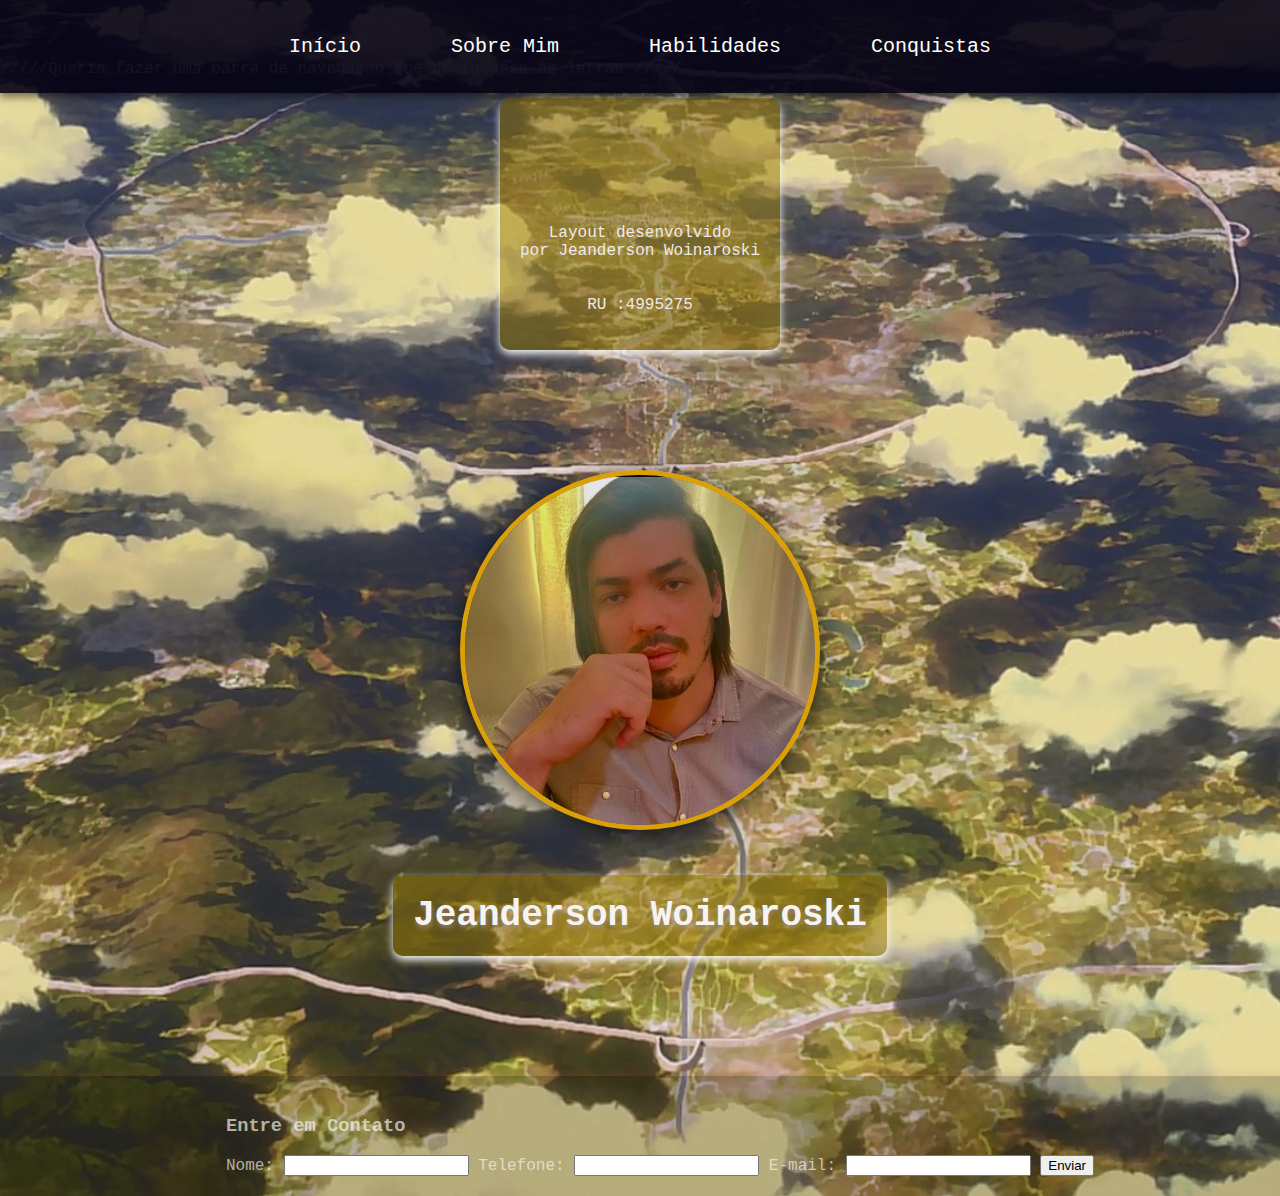
<file: Index.html>
<!DOCTYPE html>
<html lang="pt-br">
<head>
    <meta charset="UTF-8">
    <meta name="viewport" content="width=device-width, initial-scale=1.0">
    <meta name="description" content="Currículo virtual de Jeanderson Woinaroski, amante de tecnologia em busca de novas oportunidades no mercado.">
    <title>Currículo Virtual</title>
    <link rel="stylesheet" href="style.css">
</head>
<body>
   /////Queria fazer uma barra de navegaçao que destacasse as letras /////
    <div class="navbar">
        <a href="index.html">Início</a>
        <a href="sobre.html">Sobre Mim</a>
        <a href="habilidades.html">Habilidades</a>
        <a href="Conquistas.html">Conquistas</a>

    </div>
    <div class="highlight-box">
        <br><br><br><br><br>
        <p>Layout desenvolvido<br> por Jeanderson Woinaroski<br><br><br>RU :4995275</p>
    </div>
     <div class="main-content">
        <section class="header" id="inicio">
            <img src="Sobre eu.jpg" alt="Foto de Jeanderson Woinaroski">
            <h1 class="highlight-box">Jeanderson Woinaroski  </h1>
        
        </section>
    </div>
    <div class="contact-box">
        <form action="#" method="POST">
            <h3>Entre em Contato</h3>
            <label for="name">Nome:</label>
            <input type="text" id="name" name="name" required>
            <label for="phone">Telefone:</label>
            <input type="tel" id="phone" name="phone" required>
            <label for="email">E-mail:</label>
            <input type="email" id="email" name="email" required>
            <button type="submit">Enviar</button>
        </form>
    </div>
    
</body>
</html>
</file>
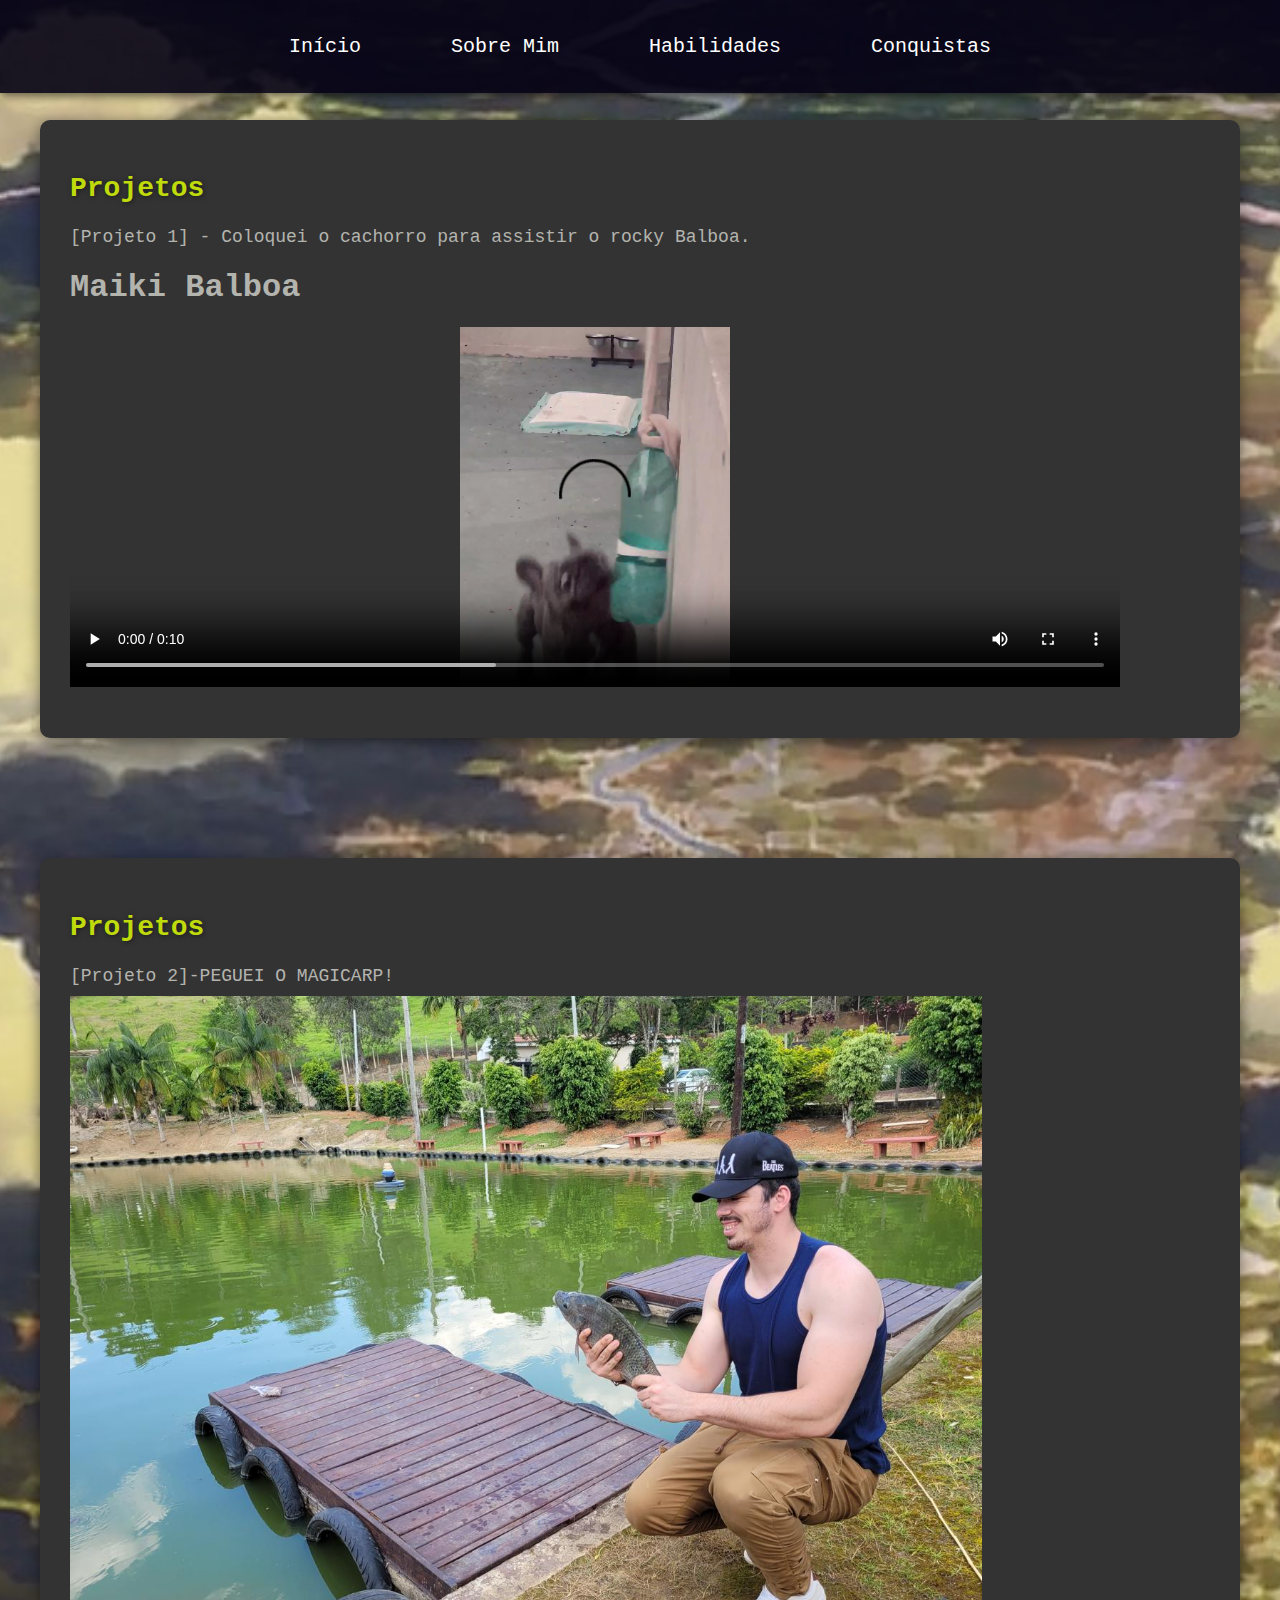
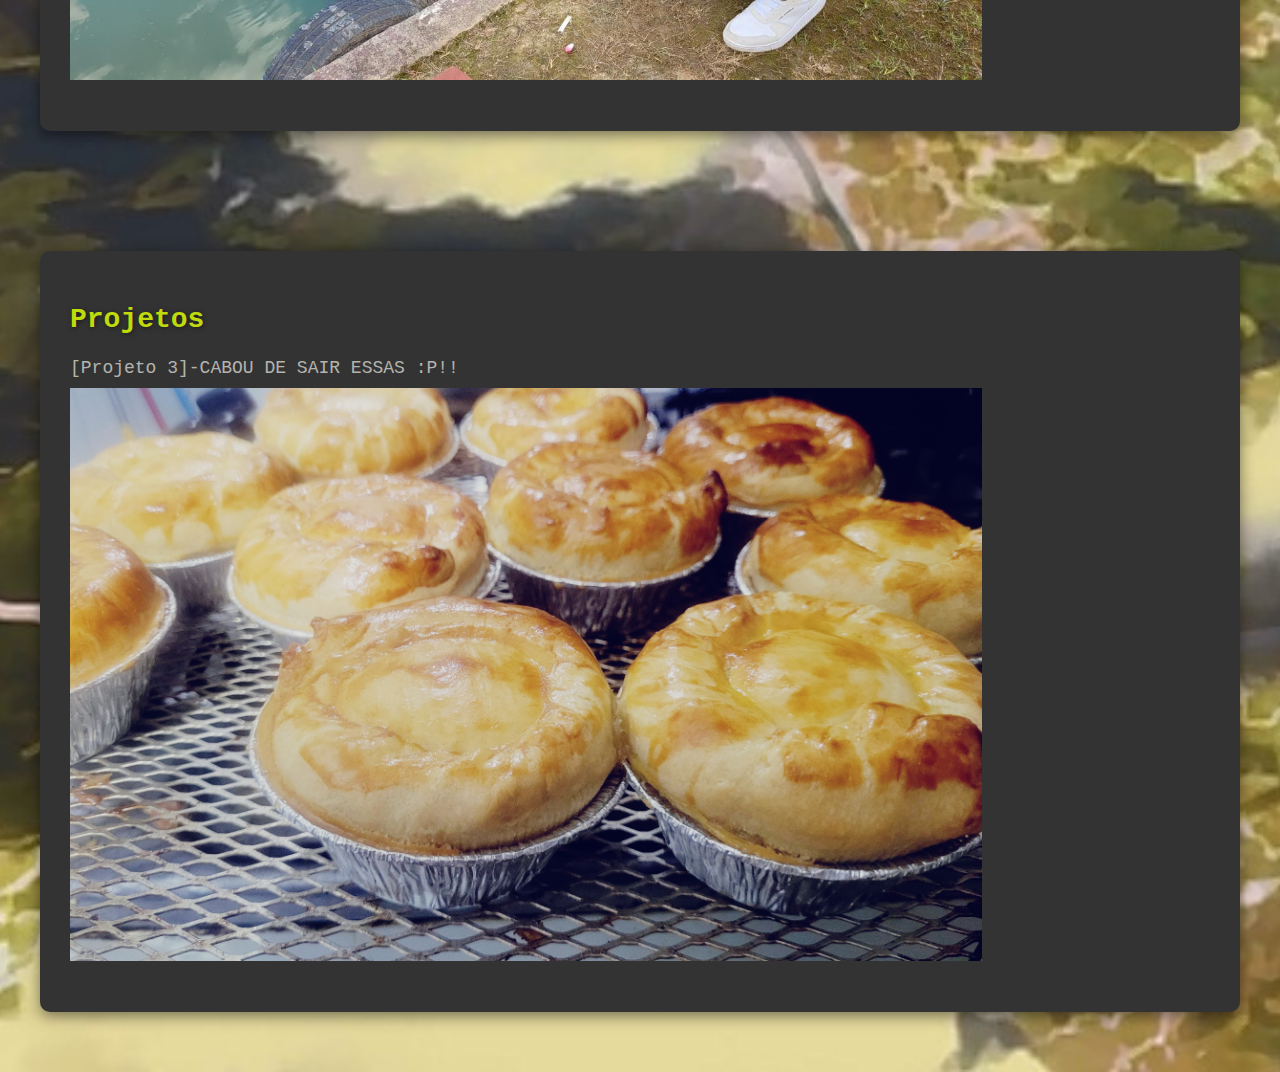
<file: Conquistas.html>
<!DOCTYPE html>
<html lang="pt-br">
<head>
    <meta charset="UTF-8">
    <meta name="viewport" content="width=device-width, initial-scale=1.0">
    <title>Conquistas- Currículo Virtual</title>
    <link rel="stylesheet" href="style.css">
</head>
<body>
    <!-- Barra de navegação flutuante -->
    <div class="navbar">
        <a href="index.html">Início</a>
        <a href="sobre.html">Sobre Mim</a>
        <a href="habilidades.html">Habilidades</a>
        <a href="Conquistas.html">Conquistas</a>
        
    </div>

    <!-- Seção projetos -->
    <div class="main-content">
        <section class="section" id="projetos">
            <h2>Projetos</h2>
            <ul>
                <li>[Projeto 1] - Coloquei o cachorro para assistir o rocky Balboa.</li>
                <h1>Maiki Balboa</h1>
                <video width="1050" height="360" controls>
                    <source src="Mikevideo.mp4" type="video/mp4">
                    Seu navegador não suporta vídeos HTML5.
                </video>
                
            </ul>
        </section>
    </div>
    <div>
        <div class="main-content">
            <section class="section" id="projetos">
                <h2>Projetos</h2>
                <ul>
                    <li>[Projeto 2]-PEGUEI O MAGICARP!</li>
                    <div class="image2">
                    <img src="pescador.jpeg" alt="VEM MAGICARP">
            </section>
        </div>
    </div>
    <div class="main-content">
        <section class="section" id="projetos">
            <h2>Projetos</h2>
            <ul>
                <li>[Projeto 3]-CABOU DE SAIR ESSAS :P!!</li>
                <div class="image2">
                <img src="Empadas.jpeg" alt="VEM Empadas">
        </section>
    </div>
</body>
</html>
</file>
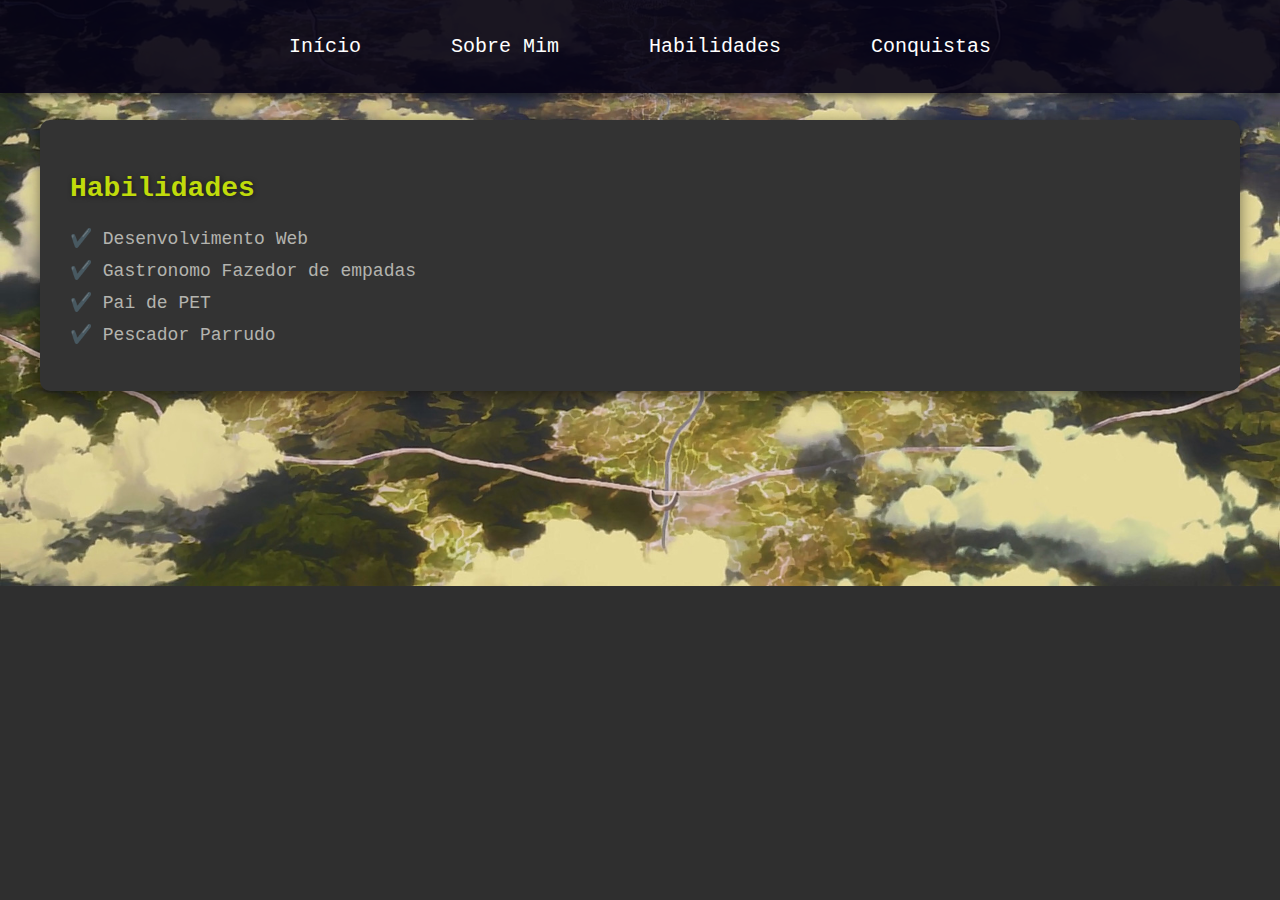
<file: habilidades.html>
<!DOCTYPE html>
<html lang="pt-br">
<head>
    <meta charset="UTF-8">
    <meta name="viewport" content="width=device-width, initial-scale=1.0">
    <title>Habilidades - Currículo Virtual</title>
    <link rel="stylesheet" href="style.css">
</head>
<body>
    <div class="navbar">
        <a href="index.html">Início</a>
        <a href="sobre.html">Sobre Mim</a>
        <a href="habilidades.html">Habilidades</a>
        <a href="Conquistas.html">Conquistas</a>

    </div>

    <!-- Seção habilidades -->
    <div class="main-content">
        <section class="section" id="habilidades">
            <h2>Habilidades</h2>
            <ul>
                <li>✔️ Desenvolvimento Web</li>
                <li>✔️ Gastronomo Fazedor de empadas</li>
                <li>✔️ Pai de PET</li>
                <li>✔️ Pescador Parrudo</li>
            </ul>
        </section>
    </div>
</body>
</html>
</file>
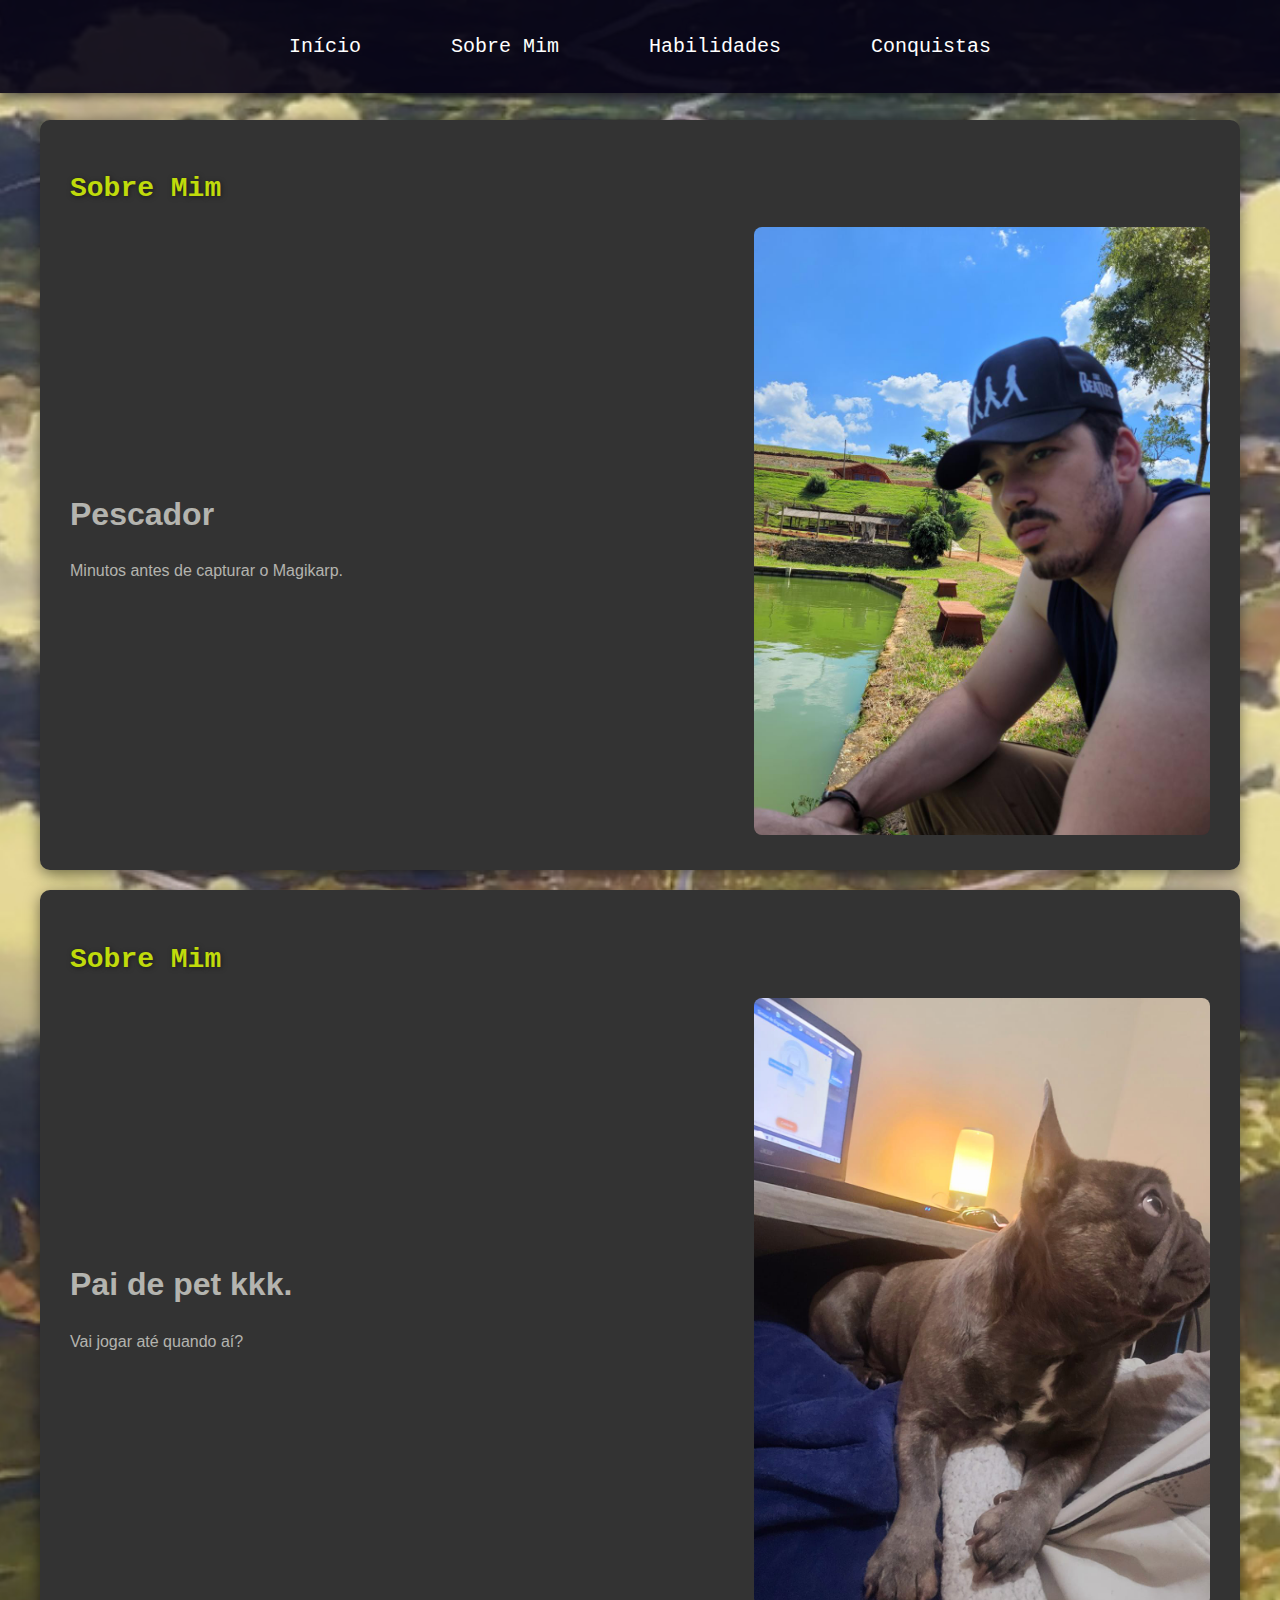
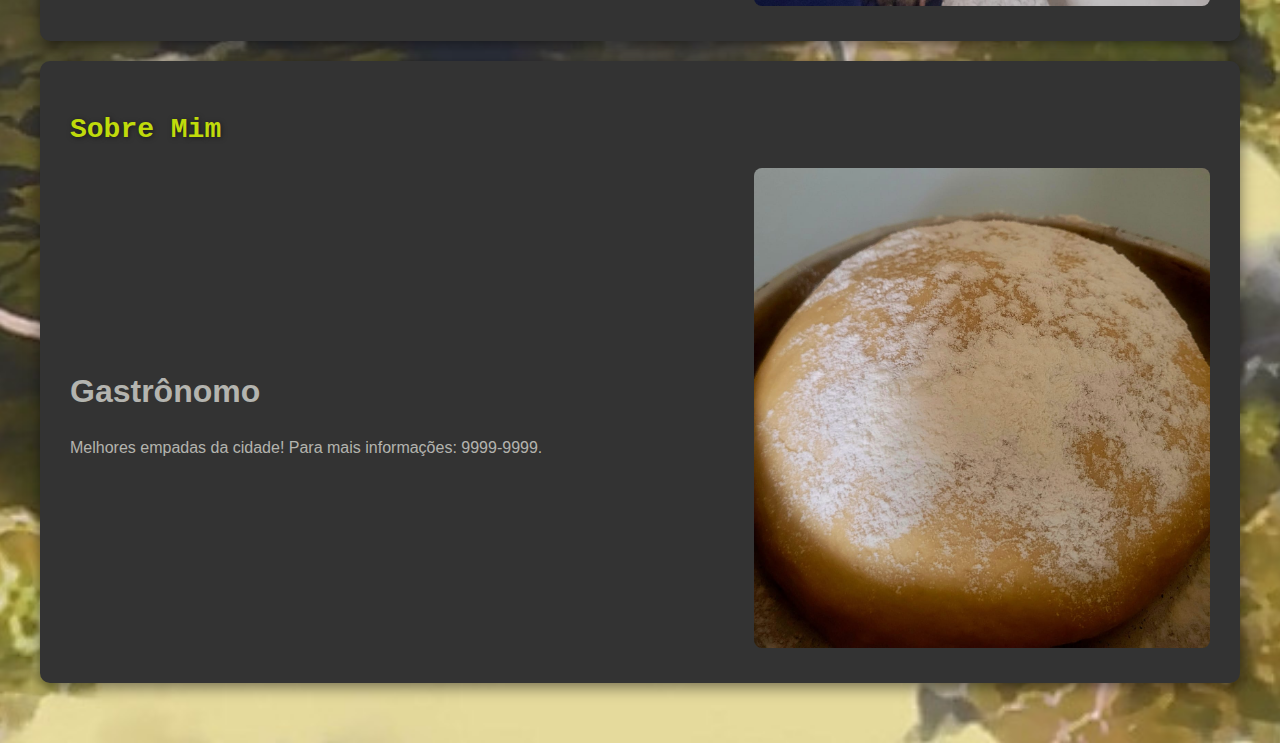
<file: sobre.html>
<!DOCTYPE html>
<html lang="pt-br">
<head>
    <meta charset="UTF-8">
    <meta name="viewport" content="width=device-width, initial-scale=1.0">
    <title>Sobre Mim - Currículo Virtual</title>
    <link rel="stylesheet" href="style.css">
</head>
<body>
    <div class="navbar">
        <a href="index.html">Início</a>
        <a href="sobre.html">Sobre Mim</a>
        <a href="habilidades.html">Habilidades</a>
        <a href="conquistas.html">Conquistas</a>
    </div>

    <div class="main-content">
        <section class="section" id="pescador">
            <h2>Sobre Mim</h2>
            <div class="content">
                <div class="text">
                    <h1>Pescador</h1>
                    <p>Minutos antes de capturar o Magikarp.</p>
                </div>
                <div class="image">
                    <img src="Esperandopeixe.jpeg" alt="VEM MAGICARP">
                </div>
            </div>
        </section>
        <section class="section" id="pai-de-pet">
            <h2>Sobre Mim</h2>
            <div class="content">
                <div class="text">
                    <h1>Pai de pet kkk.</h1>
                    <p>Vai jogar até quando aí?</p>
                </div>
                <div class="image">
                    <img src="Mikee.jpeg" alt="Mike">
                </div>
            </div>
        </section>
        <section class="section" id="gastronomo">
            <h2>Sobre Mim</h2>
            <div class="content">
                <div class="text">
                    <h1>Gastrônomo</h1>
                    <p>Melhores empadas da cidade! Para mais informações: 9999-9999.</p>
                </div>
                <div class="image">
                    <img src="Massa.jpeg" alt="Minutos antes de sair a empada">
                </div>
            </div>
        </section>
    </div>
</body>
</html>
</file>
<file: style.css>
body {
    font-family: 'Courier New', Courier, monospace;
    margin: 0;
    background-color: #2f2f2f;
    color: #f9f9f1a8;
    padding-top: 60px;
    background-image: url('Walls.jpg');
    background-size: cover;
    background-position: center;
    background-repeat: no-repeat;
}

.navbar {
    position: absolute;
    top: 0;
    left: 0;
    width: 100%;
    background-color: #040114e7;
    display: flex;
    justify-content: center;
    padding: 10px 0;
    box-shadow: 0px 4px 8px rgba(0, 0, 0, 0.5);
    z-index: 10;
}

.navbar a {
    color: #fff;
    text-decoration: none;
    margin: 0 20px;
    font-size: 20px;
    padding: 25px;
    transition: transform 0.3s ease, background-color 0.2s ease;
    border-radius: 5px;
}

.navbar a:hover {
    transform: scale(1.1);
    background-color: #987b03;
}

.main-content {
    margin: 0 20px;
    padding: 40px 20px;
}

.header {
    text-align: center;
    padding: 60px 20px;
    position: relative;
}

.header img {
    width: 350px;
    height: 350px;
    border-radius: 50%; /* Ajustado para proporção de círculo */
    border: 5px solid #dca007;
    box-shadow: 0px 4px 20px rgba(0, 0, 0, 0.7);
    margin-bottom: 20px;
}

.header h1 {
    font-size: 36px;
    color: rgb(248, 243, 243);
    text-shadow: 1px 3px 5px rgba(164, 147, 147, 0.7);
}

.header p {
    font-size: 20px;
    color: #1b1a1a;
}

.section {
    background-color: #333;
    margin: 20px 0;
    padding: 30px;
    border-radius: 10px;
    box-shadow: 0px 4px 15px rgba(0, 0, 0, 0.5);
    animation: fadeIn 1s ease-in-out; /* Mantido dentro do seletor .section */
}

.section h2 {
    font-size: 28px;
    color: #c0db0b;
    text-shadow: 1px 1px 5px rgba(0, 0, 0, 0.5);
}

.section ul {
    list-style: none;
    padding-left: 0;
}

.section ul li {
    font-size: 18px;
    margin: 10px 0;
}

@keyframes fadeIn {
    from {
        opacity: 0;
    }
    to {
        opacity: 1;
    }
}

.highlight-box {
    background-color: #987a0379;
    color: rgb(241, 233, 233);
    padding: 20px;
    border-radius: 10px;
    box-shadow: 0 4px 8px #fcfcf9;
    text-align: center;
    width: fit-content;
    margin: 20px auto;
}

.content {
    display: flex;
    align-items: center;
    justify-content: space-between;
}

.text {
    width: 60%;
    font-family: Arial, sans-serif;
    font-size: 16px;
    line-height: 1.5;
}

.image {
    width: 40%; 
}

.image img {
    max-width: 100%;
    height: auto;
    border-radius: 8px;
}
.image2 {
    width: 80%; 
}

.image2 img {
    max-width: 100%;
    height: auto;q
    border-radius: 8px;
}
.contact-box {
    position: static;
    bottom: 0;
    left: 0;
    width: 100%;
    background-color: #0f030336;
    padding: 20px;
    box-shadow: 0 -2px 10px rgba(214, 45, 45, 0.1);
    display: flex;
    justify-content: center;
    z-index: 1000;
}
</file>
